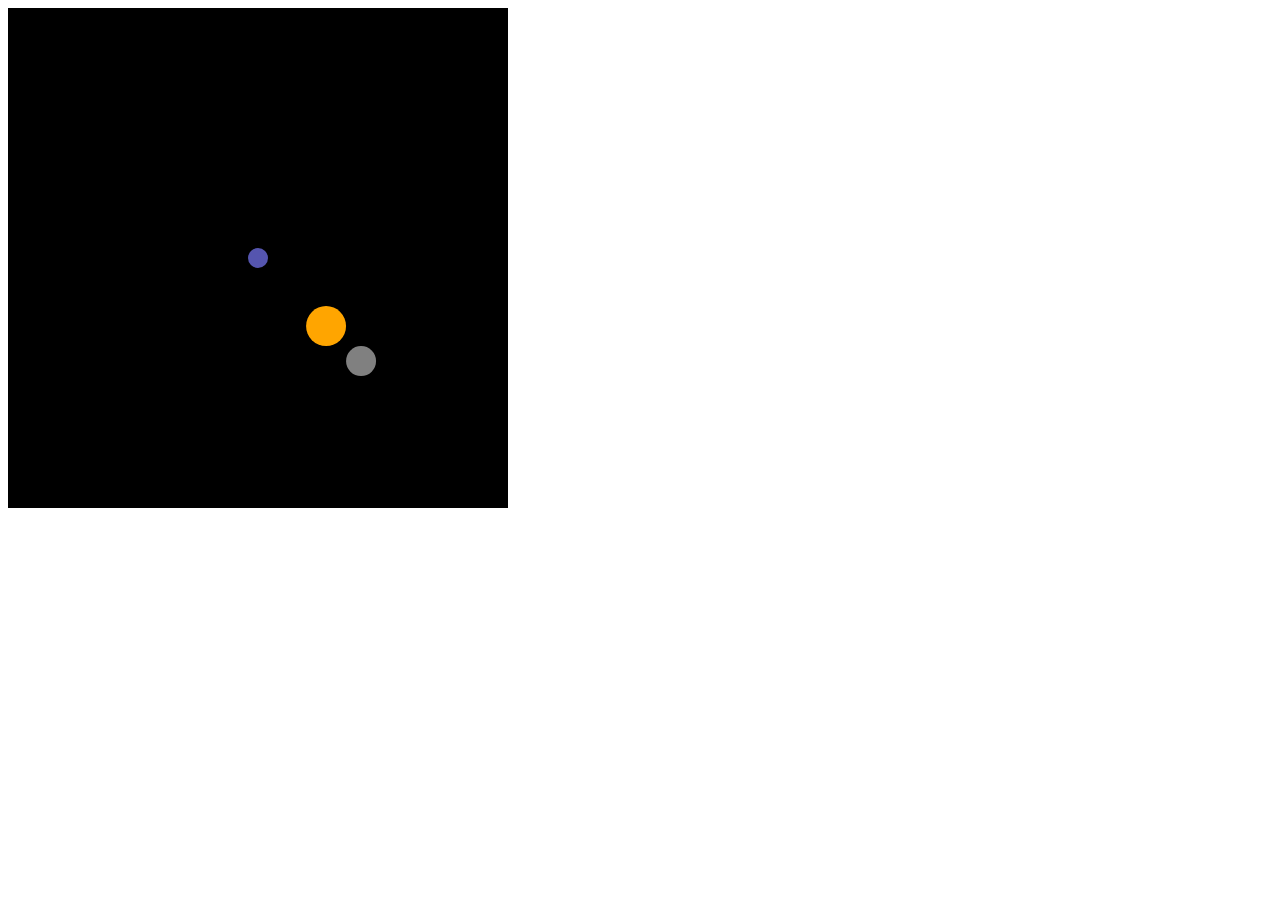
<file: ball-rotation/index.html>
<!DOCTYPE html>
<html lang="en">

  <head>
    <meta charset="UTF-8">
    <meta http-equiv="X-UA-Compatible" content="IE=edge">
    <meta name="viewport" content="width=device-width, initial-scale=1.0">
    <link rel="stylesheet" href="style.css">
    <title>Document</title>
  </head>

  <body>
    <div class="container">
      <div class="earth"></div>
      <div class="sun"></div>
      <div class="moon"></div>
    </div>
  </body>

</html>
</file>
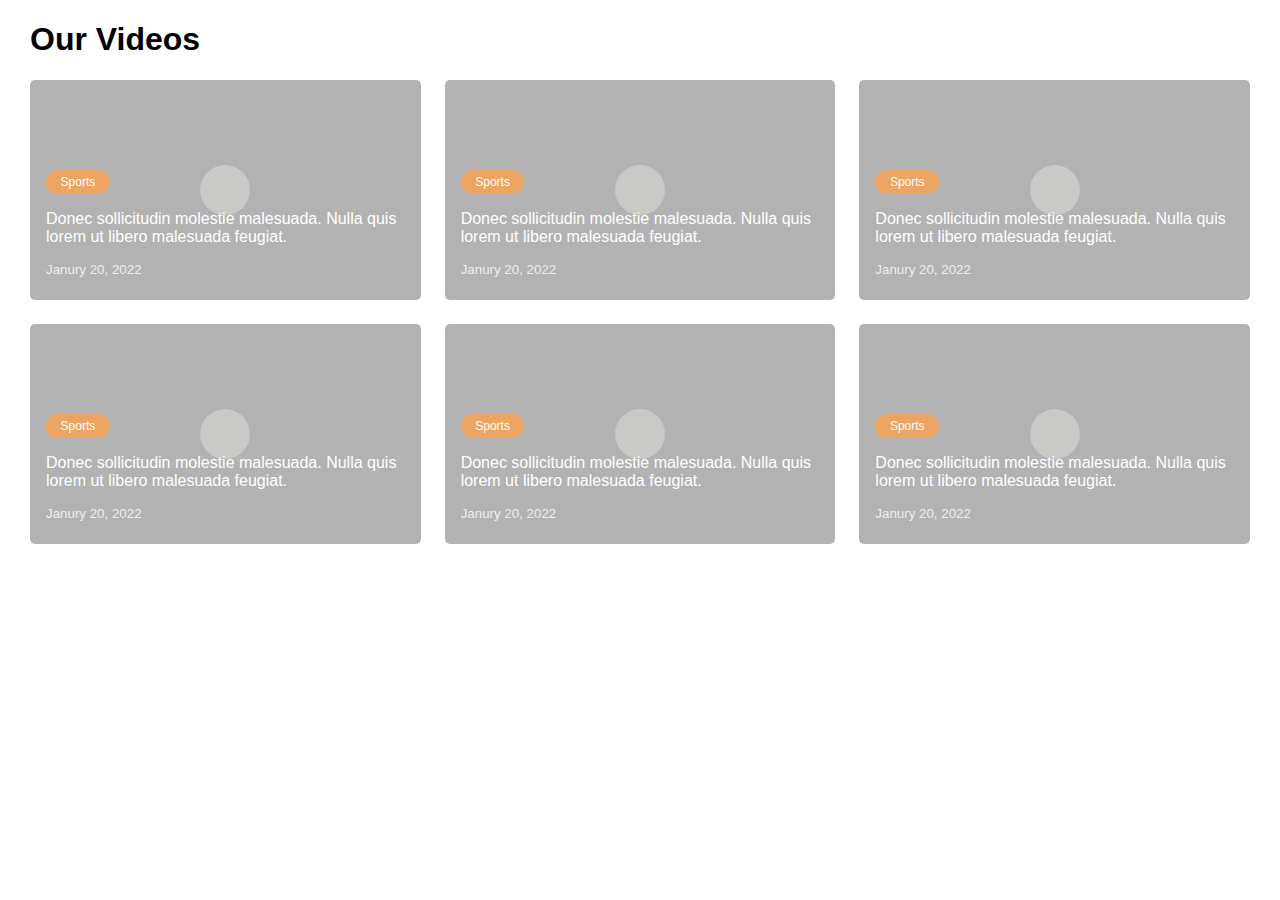
<file: fullscreen/index.html>
<!DOCTYPE html>
<html lang="en">
  <head>
    <meta charset="UTF-8" />
    <meta http-equiv="X-UA-Compatible" content="IE=edge" />
    <meta name="viewport" content="width=device-width, initial-scale=1.0" />
    <link rel="stylesheet" href="style.css" />
    <link
      rel="stylesheet"
      href="https://cdnjs.cloudflare.com/ajax/libs/font-awesome/6.1.1/css/all.min.css"
      integrity="sha512-KfkfwYDsLkIlwQp6LFnl8zNdLGxu9YAA1QvwINks4PhcElQSvqcyVLLD9aMhXd13uQjoXtEKNosOWaZqXgel0g=="
      crossorigin="anonymous"
    />
    <title>Video Masonry</title>
  </head>

  <body>
    <section id="ourVideos">
      <div class="container">
        <h1>Our Videos</h1>
        <div class="masonry">
          <div class="masonry-item">
            <button
              class="play-btn"
              aria-label="play"
              onclick="fullscreenVideo0();"
            >
              <i class="fa-solid fa-play"></i>
            </button>
            <video
              width="320"
              height="240"
              id="ourVideo0"
              onclick="fullscreenVideo0();"
            >
              <source
                src="https://ethelsamplevideos.s3.ap-southeast-2.amazonaws.com/sunset.mp4"
                type="video/mp4"
              />
              Your browser does not support the video tag.
            </video>
            <div class="masonry-item-info" onclick="fullscreenVideo0();">
              <div>Sports</div>
              <p>
                Donec sollicitudin molestie malesuada. Nulla quis lorem ut
                libero malesuada feugiat.
              </p>
              <sup>Janury 20, 2022</sup>
            </div>
          </div>
          <div class="masonry-item">
            <button
              class="play-btn"
              type="button"
              aria-label="play"
              onclick="fullscreenVideo1();"
            >
              <i class="fa-solid fa-play"></i>
            </button>
            <video
              width="320"
              height="240"
              id="ourVideo1"
              onclick="fullscreenVideo1();"
            >
              <source
                src="https://ethelsamplevideos.s3.ap-southeast-2.amazonaws.com/shoes.mp4"
                type="video/mp4"
              />
              Your browser does not support the video tag.
            </video>

            <div class="masonry-item-info" onclick="fullscreenVideo1();">
              <div>Sports</div>
              <p>
                Donec sollicitudin molestie malesuada. Nulla quis lorem ut
                libero malesuada feugiat.
              </p>
              <sup>Janury 20, 2022</sup>
            </div>
          </div>
          <div class="masonry-item">
            <button
              class="play-btn"
              type="button"
              aria-label="play"
              onclick="fullscreenVideo2();"
            >
              <i class="fa-solid fa-play"></i>
            </button>
            <video
              width="320"
              height="240"
              id="ourVideo2"
              onclick="fullscreenVideo2();"
            >
              <source
                src="https://ethelsamplevideos.s3.ap-southeast-2.amazonaws.com/sunset.mp4"
                type="video/mp4"
              />
              Your browser does not support the video tag.
            </video>
            <div class="masonry-item-info" onclick="fullscreenVideo2();">
              <div>Sports</div>
              <p>
                Donec sollicitudin molestie malesuada. Nulla quis lorem ut
                libero malesuada feugiat.
              </p>
              <sup>Janury 20, 2022</sup>
            </div>
          </div>
          <div class="masonry-item">
            <button
              class="play-btn"
              type="button"
              aria-label="play"
              onclick="fullscreenVideo3();"
            >
              <i class="fa-solid fa-play"></i>
            </button>
            <video
              width="320"
              height="240"
              id="ourVideo3"
              onclick="fullscreenVideo3();"
            >
              <source
                src="https://ethelsamplevideos.s3.ap-southeast-2.amazonaws.com/shoes.mp4"
                type="video/mp4"
              />
              Your browser does not support the video tag.
            </video>
            <div class="masonry-item-info" onclick="fullscreenVideo3();">
              <div>Sports</div>
              <p>
                Donec sollicitudin molestie malesuada. Nulla quis lorem ut
                libero malesuada feugiat.
              </p>
              <sup>Janury 20, 2022</sup>
            </div>
          </div>
          <div class="masonry-item">
            <button
              class="play-btn"
              type="button"
              aria-label="play"
              onclick="fullscreenVideo4();"
            >
              <i class="fa-solid fa-play"></i>
            </button>
            <video
              width="320"
              height="240"
              id="ourVideo4"
              onclick="fullscreenVideo4();"
            >
              <source
                src="https://ethelsamplevideos.s3.ap-southeast-2.amazonaws.com/sunset.mp4"
                type="video/mp4"
              />
              Your browser does not support the video tag.
            </video>
            <div class="masonry-item-info" onclick="fullscreenVideo4();">
              <div>Sports</div>
              <p>
                Donec sollicitudin molestie malesuada. Nulla quis lorem ut
                libero malesuada feugiat.
              </p>
              <sup>Janury 20, 2022</sup>
            </div>
          </div>
          <div class="masonry-item">
            <button
              class="play-btn"
              aria-label="play"
              onclick="fullscreenVideo5();"
            >
              <i class="fa-solid fa-play"></i>
            </button>
            <video
              width="320"
              height="240"
              id="ourVideo5"
              onclick="fullscreenVideo5();"
            >
              <source
                src="https://ethelsamplevideos.s3.ap-southeast-2.amazonaws.com/shoes.mp4"
                type="video/mp4"
              />
              Your browser does not support the video tag.
            </video>
            <div class="masonry-item-info" onclick="fullscreenVideo5();">
              <div>Sports</div>
              <p>
                Donec sollicitudin molestie malesuada. Nulla quis lorem ut
                libero malesuada feugiat.
              </p>
              <sup>Janury 20, 2022</sup>
            </div>
          </div>
        </div>
      </div>
    </section>
    <script src="/fullscreen/main.js"></script>
  </body>
</html>
</file>
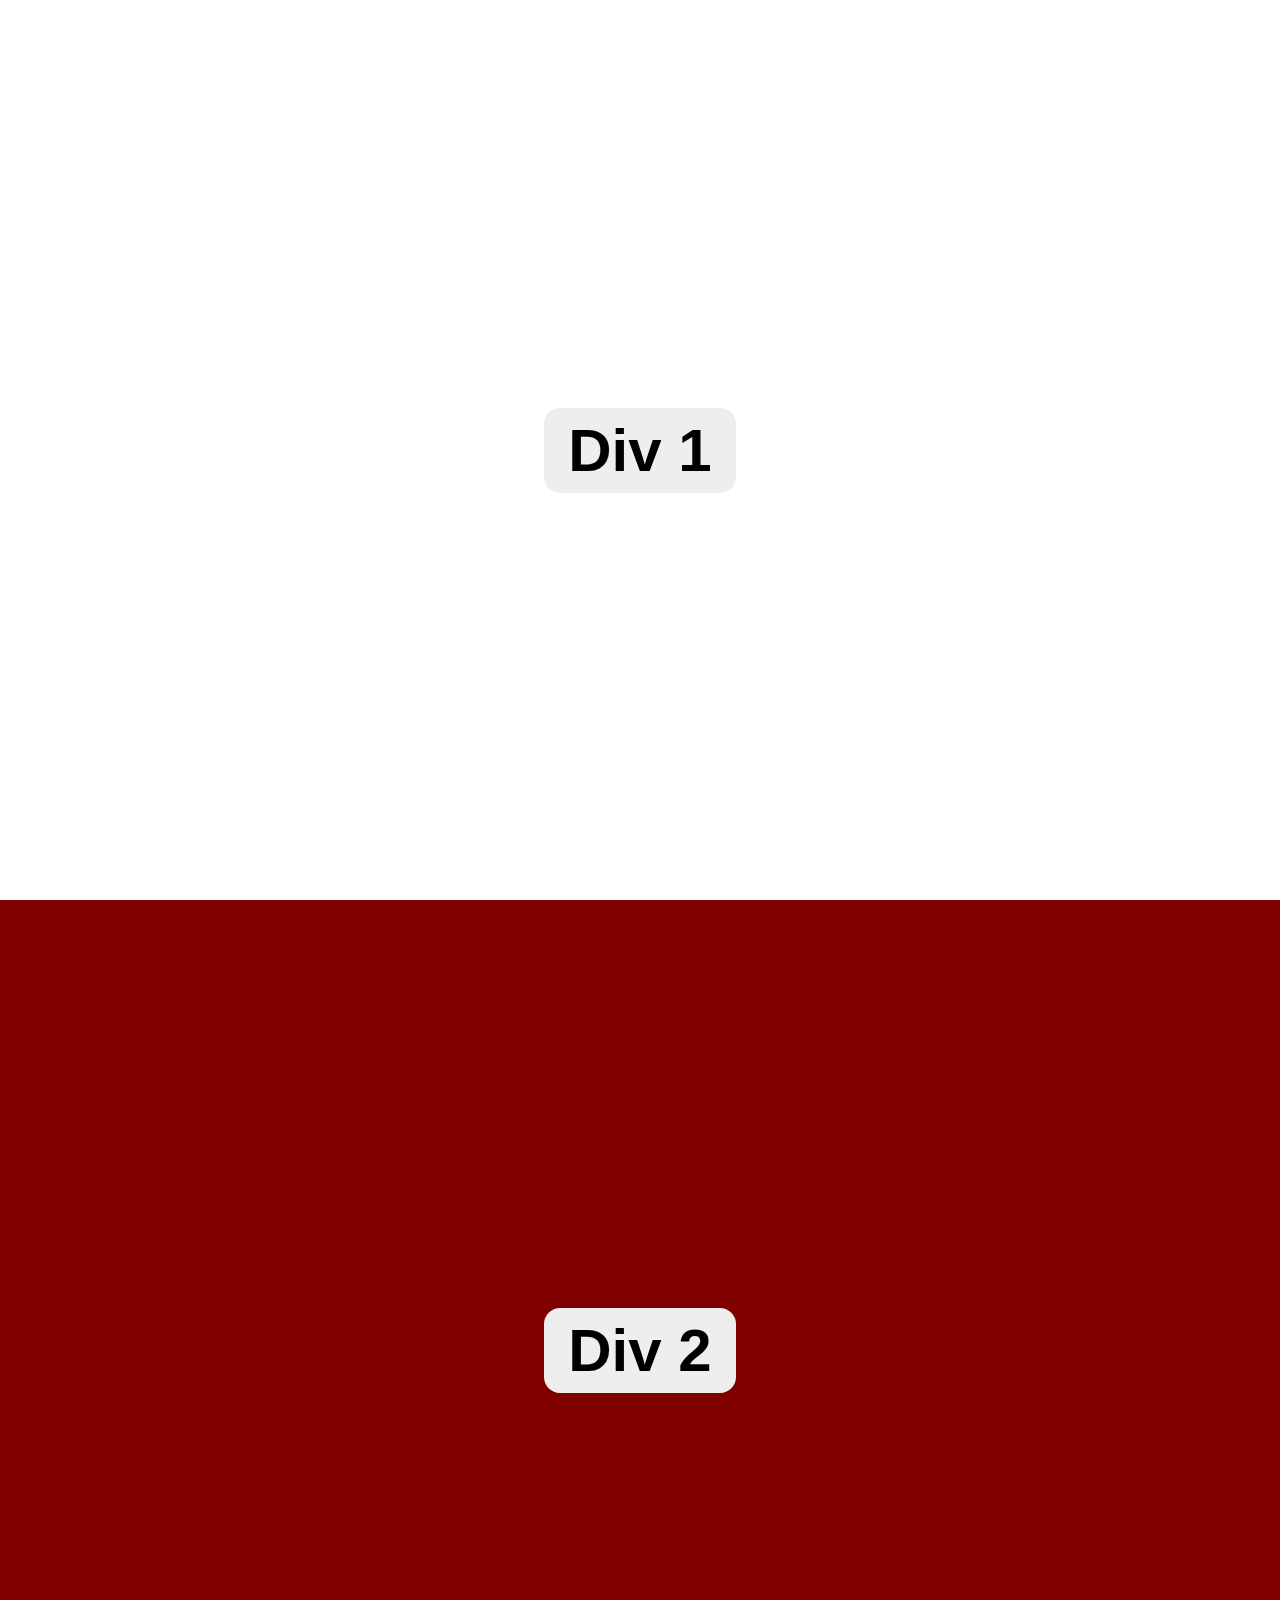
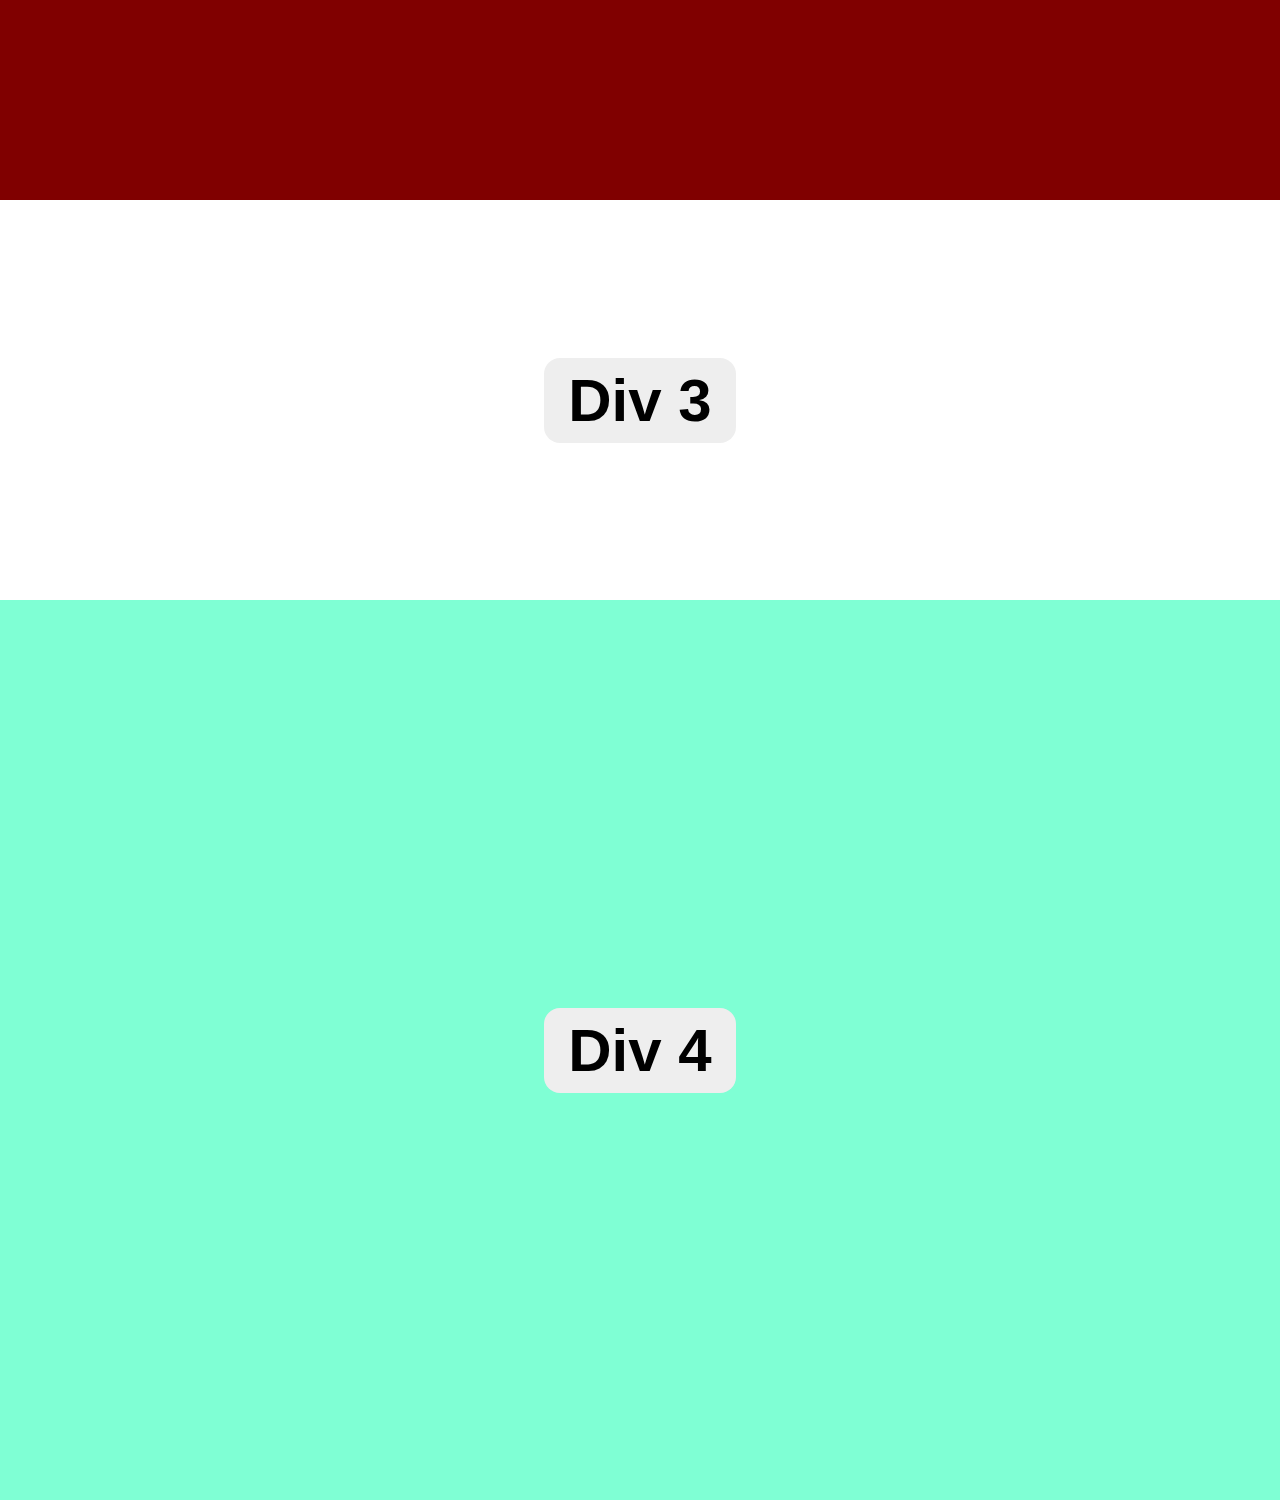
<file: parallax/parallax1/index.html>
<!DOCTYPE html>
<html lang="en">

  <head>
    <meta charset="UTF-8">
    <meta http-equiv="X-UA-Compatible" content="IE=edge">
    <meta name="viewport" content="width=device-width, initial-scale=1.0">
    <link rel="stylesheet" href="style.css">
    <title>Parallax</title>
  </head>

  <body>
    <section>
      <div id="parallax">
        <h2>Div 1</h2>
      </div>

    </section>
    <!-- <div id="parallax">
      <h2>Div 1</h2>
    </div> -->
    <div>
      <h2>Div 2</h2>
    </div>
    <div>
      <h2>Div 3</h2>
    </div>
    <div>
      <h2>Div 4</h2>
    </div>
    <script src="main.js"></script>
  </body>

</html>
</file>
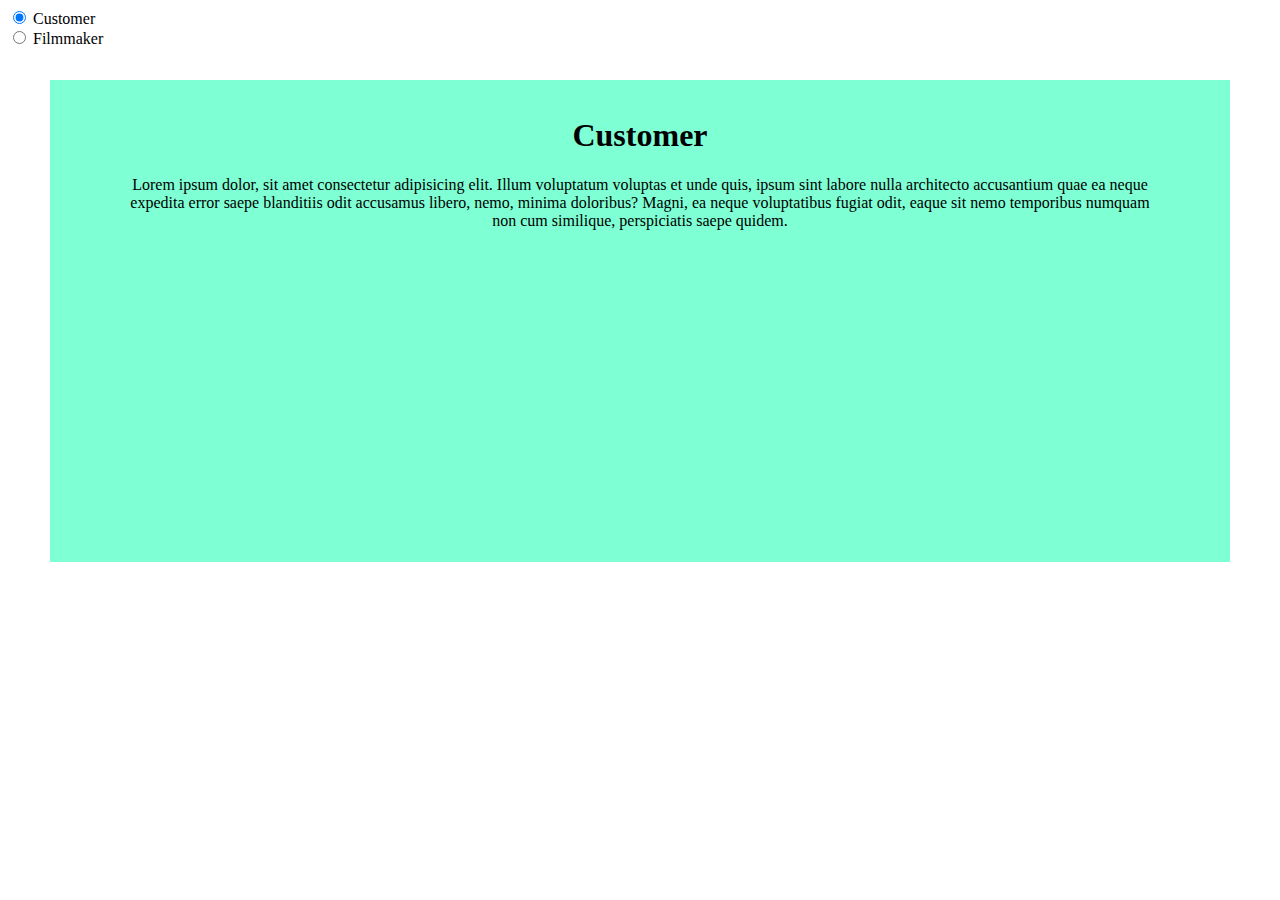
<file: radio-button/radio.html>
<!DOCTYPE html>
<html lang="en">
  <head>
    <meta charset="UTF-8" />
    <meta http-equiv="X-UA-Compatible" content="IE=edge" />
    <meta name="viewport" content="width=device-width, initial-scale=1.0" />
    <link rel="stylesheet" href="./radio.css" />
    <title>Document</title>
  </head>

  <body>
    <div class="container">
      <input
        type="radio"
        id="customer"
        name="fav_language"
        value="Customer"
        checked
      />
      <label for="customer">Customer</label>
      <br />
      <input
        type="radio"
        id="filmmaker"
        name="fav_language"
        value="Filmmaker"
      />
      <label for="filmmaker">Filmmaker</label>
      <br />

      <div id="case1" active>
        <h1>Customer</h1>
        <p>
          Lorem ipsum dolor, sit amet consectetur adipisicing elit. Illum
          voluptatum voluptas et unde quis, ipsum sint labore nulla architecto
          accusantium quae ea neque expedita error saepe blanditiis odit
          accusamus libero, nemo, minima doloribus? Magni, ea neque voluptatibus
          fugiat odit, eaque sit nemo temporibus numquam non cum similique,
          perspiciatis saepe quidem.
        </p>
      </div>
      <div id="case2">
        <h1>Filmmaker</h1>
        <p>
          Lorem ipsum, dolor sit amet consectetur adipisicing elit. Ab vel, amet
          vitae illum, consequatur explicabo pariatur libero facilis, doloribus
          suscipit necessitatibus ex sed quis adipisci aperiam veritatis
          doloremque accusantium iste. Suscipit tempore a sint ut aliquid
          officiis iure tenetur molestias. Obcaecati eius odit corrupti
          blanditiis nihil expedita consequatur in non.
        </p>
      </div>
    </div>
    <script src="./radio.js"></script>
  </body>
</html>
</file>
<file: ball-rotation/style.css>
.container {
  width: 500px;
  height: 500px;
  background-color: black;
  display: flex;
  align-items: center;
  justify-content: center;
  text-align: center;
}

.earth {
  width: 20px;
  height: 20px;
  border-radius: 100%;
  background: rgb(85, 85, 175);
  position: relative;
}

.moon {
  width: 30px;
  height: 30px;
  border-radius: 100%;
  background: grey;
  position: absolute;
  left: 240px;
  top: 240px;
  /* transform: rotate(45deg) translateX(150px); */
  transform: rotate(45deg) translateX(150px) rotate(-45deg);
  -webkit-animation: orbit2 20s linear infinite;
  /* Chrome, Safari 5 */
  -moz-animation: orbit2 20s linear infinite;
  /* Firefox 5-15 */
  -o-animation: orbit2 20s linear infinite;
  /* Opera 12+ */
  animation: orbit2 20s linear infinite;
  /* Chrome, Firefox 16+, 
                                                     IE 10+, Safari 5 */
}


.sun {
  width: 40px;
  height: 40px;
  border-radius: 100%;
  background: orange;
  position: absolute;
  left: 200px;
  top: 200px;
  /* transform: rotate(45deg) translateX(150px); */
  transform: rotate(45deg) translateX(150px) rotate(-45deg);
  -webkit-animation: orbit2 8s linear infinite;
  /* Chrome, Safari 5 */
  -moz-animation: orbit2 8s linear infinite;
  /* Firefox 5-15 */
  -o-animation: orbit2 8s linear infinite;
  /* Opera 12+ */
  animation: orbit2 8s linear infinite;
  /* Chrome, Firefox 16+, 
                                                     IE 10+, Safari 5 */
}

@-webkit-keyframes orbit2 {
  from {
    -webkit-transform: rotate(0deg) translateX(150px) rotate(0deg);
  }

  to {
    -webkit-transform: rotate(360deg) translateX(150px) rotate(-360deg);
  }
}

@-moz-keyframes orbit2 {
  from {
    -moz-transform: rotate(0deg) translateX(150px) rotate(0deg);
  }

  to {
    -moz-transform: rotate(360deg) translateX(150px) rotate(-360deg);
  }
}

@-o-keyframes orbit2 {
  from {
    -o-transform: rotate(0deg) translateX(150px) rotate(0deg);
  }

  to {
    -o-transform: rotate(360deg) translateX(150px) rotate(-360deg);
  }
}

@keyframes orbit2 {
  from {
    transform: rotate(0deg) translateX(150px) rotate(0deg);
  }

  to {
    transform: rotate(360deg) translateX(150px) rotate(-360deg);
  }
}

@-webkit-keyframes orbit2 {
  from {
    -webkit-transform: rotate(0deg) translateX(150px) rotate(0deg);
  }

  to {
    -webkit-transform: rotate(360deg) translateX(150px) rotate(-360deg);
  }
}
</file>
<file: fullscreen/style.css>
body {
  padding: 0;
  margin: 0;
  box-sizing: border-box;
  font-family: Arial, Helvetica, sans-serif;
}

.masonry {
  display: grid;
  grid-template-columns: repeat(auto-fit, minmax(320px, 1fr));
  grid-gap: 1.5rem;
  /* border: 2px solid blue; */
}

.container {
  max-width: 1220px;
  margin: auto;
  /* border: 1px solid red; */
}

.masonry-item {
  /* border: 1px solid grey; */
  overflow: hidden;
  position: relative;
  border-radius: 5px;
  height: 220px;
  max-height: 320px;
}

.masonry-item video {
  width: 100%;
  height: 100%;
  object-fit: cover;
  z-index: -1;
  -webkit-transition: all 1s;
  -moz-transition: all 1s;
  -o-transition: all 1s;
  transition: all 1s;
  cursor: pointer;
}

button {
  background-color: rgba(252, 251, 249, 0.315);
  border: medium none;
  color: #fff;
  display: block;
  font-size: 14px;
  cursor: pointer;
  position: absolute;
  top: 50%;
  left: 50%;
  margin-right: -50%;
  transform: translate(-50%, -50%);
  z-index: 1;
  padding: 5px;
  border-radius: 50%;
  width: 50px;
  height: 50px;
}

button i {
  justify-content: center;
  align-items: center;
  text-align: center;
  color: #000;
}

button.active {
  background-color: peru;
}

.masonry-item div div {
  border: none;
  width: 15%;
  padding: 5px;
  text-align: center;
  border-radius: 25px;
  font-size: 12px;
  background: rgb(235, 164, 98);
}

.masonry-item-info {
  position: absolute;
  bottom: 0;
  color: #fff;
  padding: 1rem;
  cursor: pointer;
}

.masonry-item-info sup {
  opacity: 0.8;
}

.masonry-item::before {
  content: "";
  background: black;
  width: 100%;
  height: 100%;
  position: absolute;
  opacity: 0.3;
}
</file>
<file: parallax/parallax1/style.css>
* {
  border: 0;
  padding: 0;
  margin: 0;
}

div {
  display: flex;
  align-items: center;
  justify-content: center;
  font-weight: bold;
  font-family: 'Gill Sans', 'Gill Sans MT', Calibri, 'Trebuchet MS', sans-serif;
  width: 100%;
  height: 100vh;
}

h2 {
  font-size: 60px;
  background: #eee;
  padding: 8px 24px;
  border-radius: 16px;
}

div:nth-child(1) {
  background-image: url("https://ethelsampleimages.s3.ap-southeast-2.amazonaws.com/artsy1.jpg");
  background-size: cover;
}

div:nth-child(2) {
  background: maroon;
}

div:nth-child(3) {
  height: 400px;
  background-image: url("https://ethelsampleimages.s3.ap-southeast-2.amazonaws.com/artsy2.jpg");
  background-attachment: fixed;
  background-size: cover;
}

div:nth-child(4) {
  background: aquamarine;
}
</file>
<file: radio-button/radio.css>
#case2 {
  display: none;
}

#case1,
#case2 {
  margin: auto;
  margin-top: 2rem;
  max-width: 1020px;
  height: 50vh;
  text-align: center;
  padding: 1rem 5rem;
}

#case1 {
  background-color: aquamarine;
}

#case2 {
  background-color: bisque;
}
</file>
